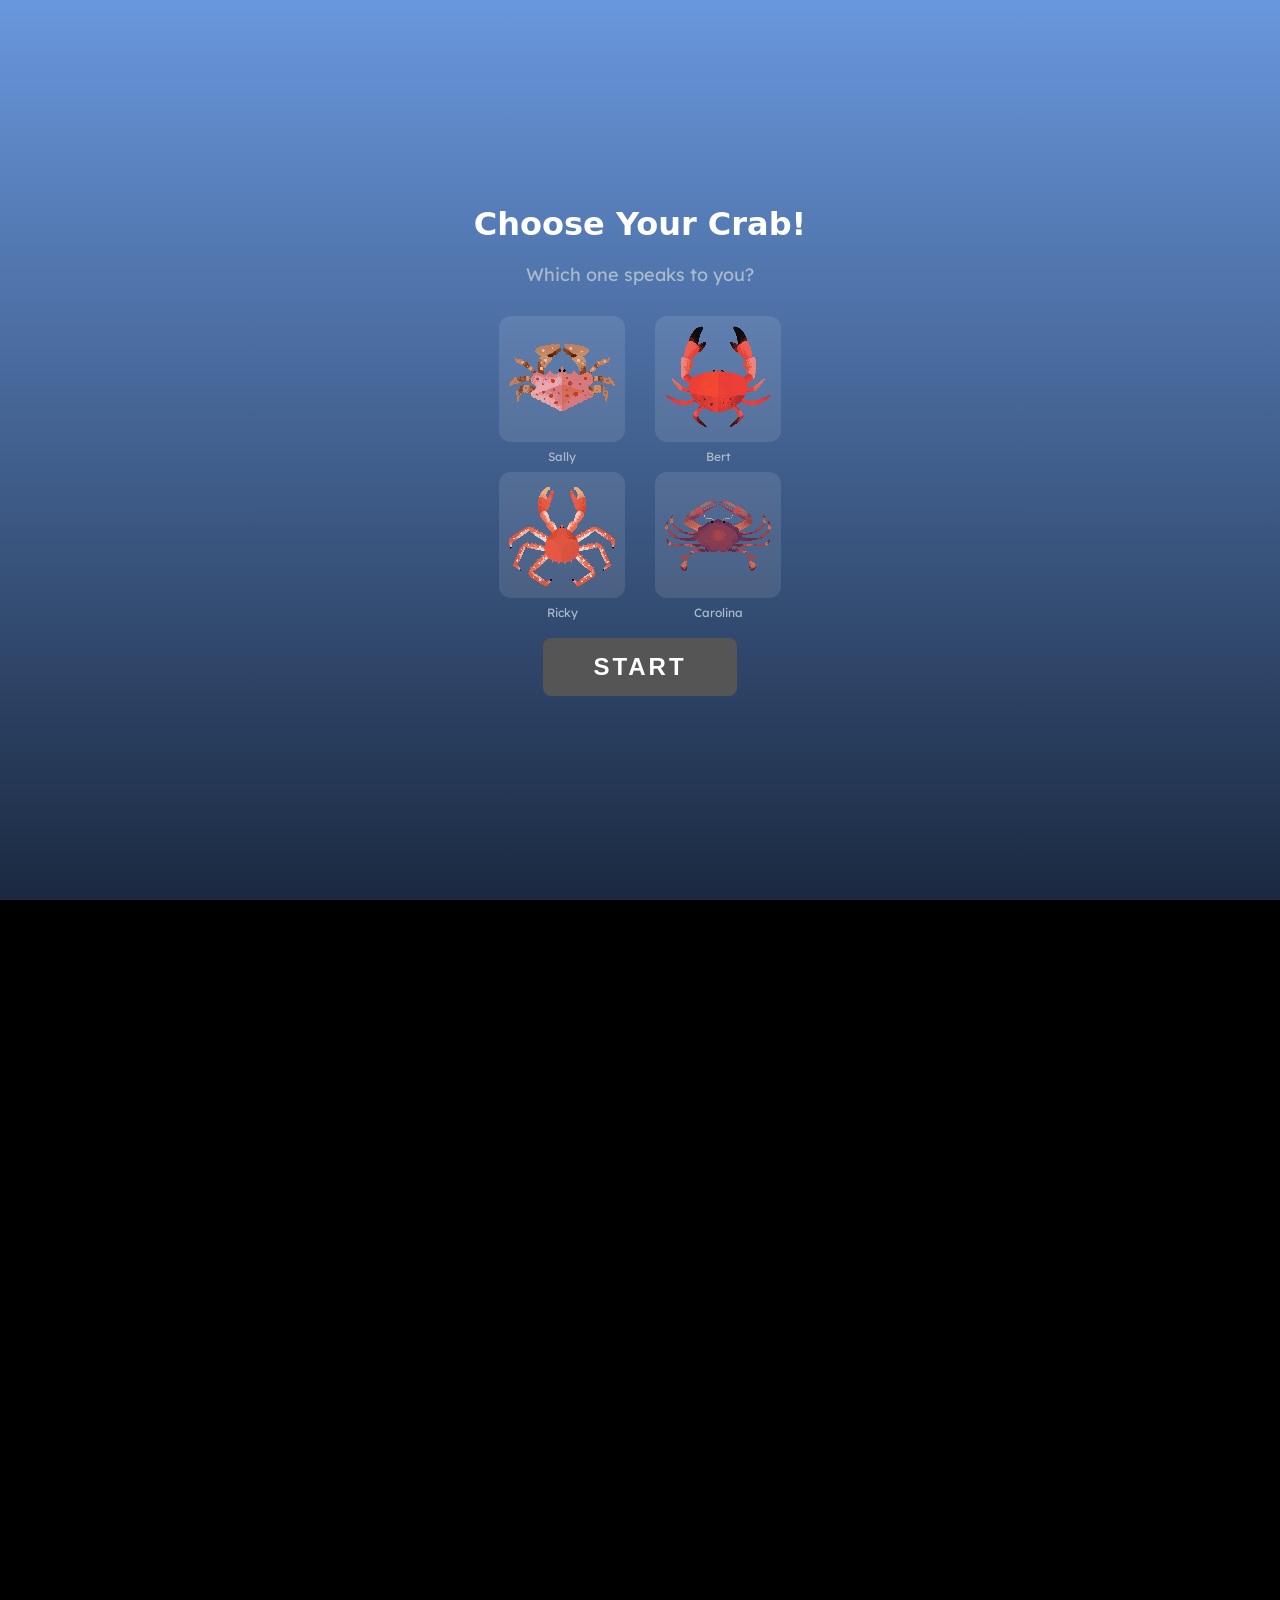
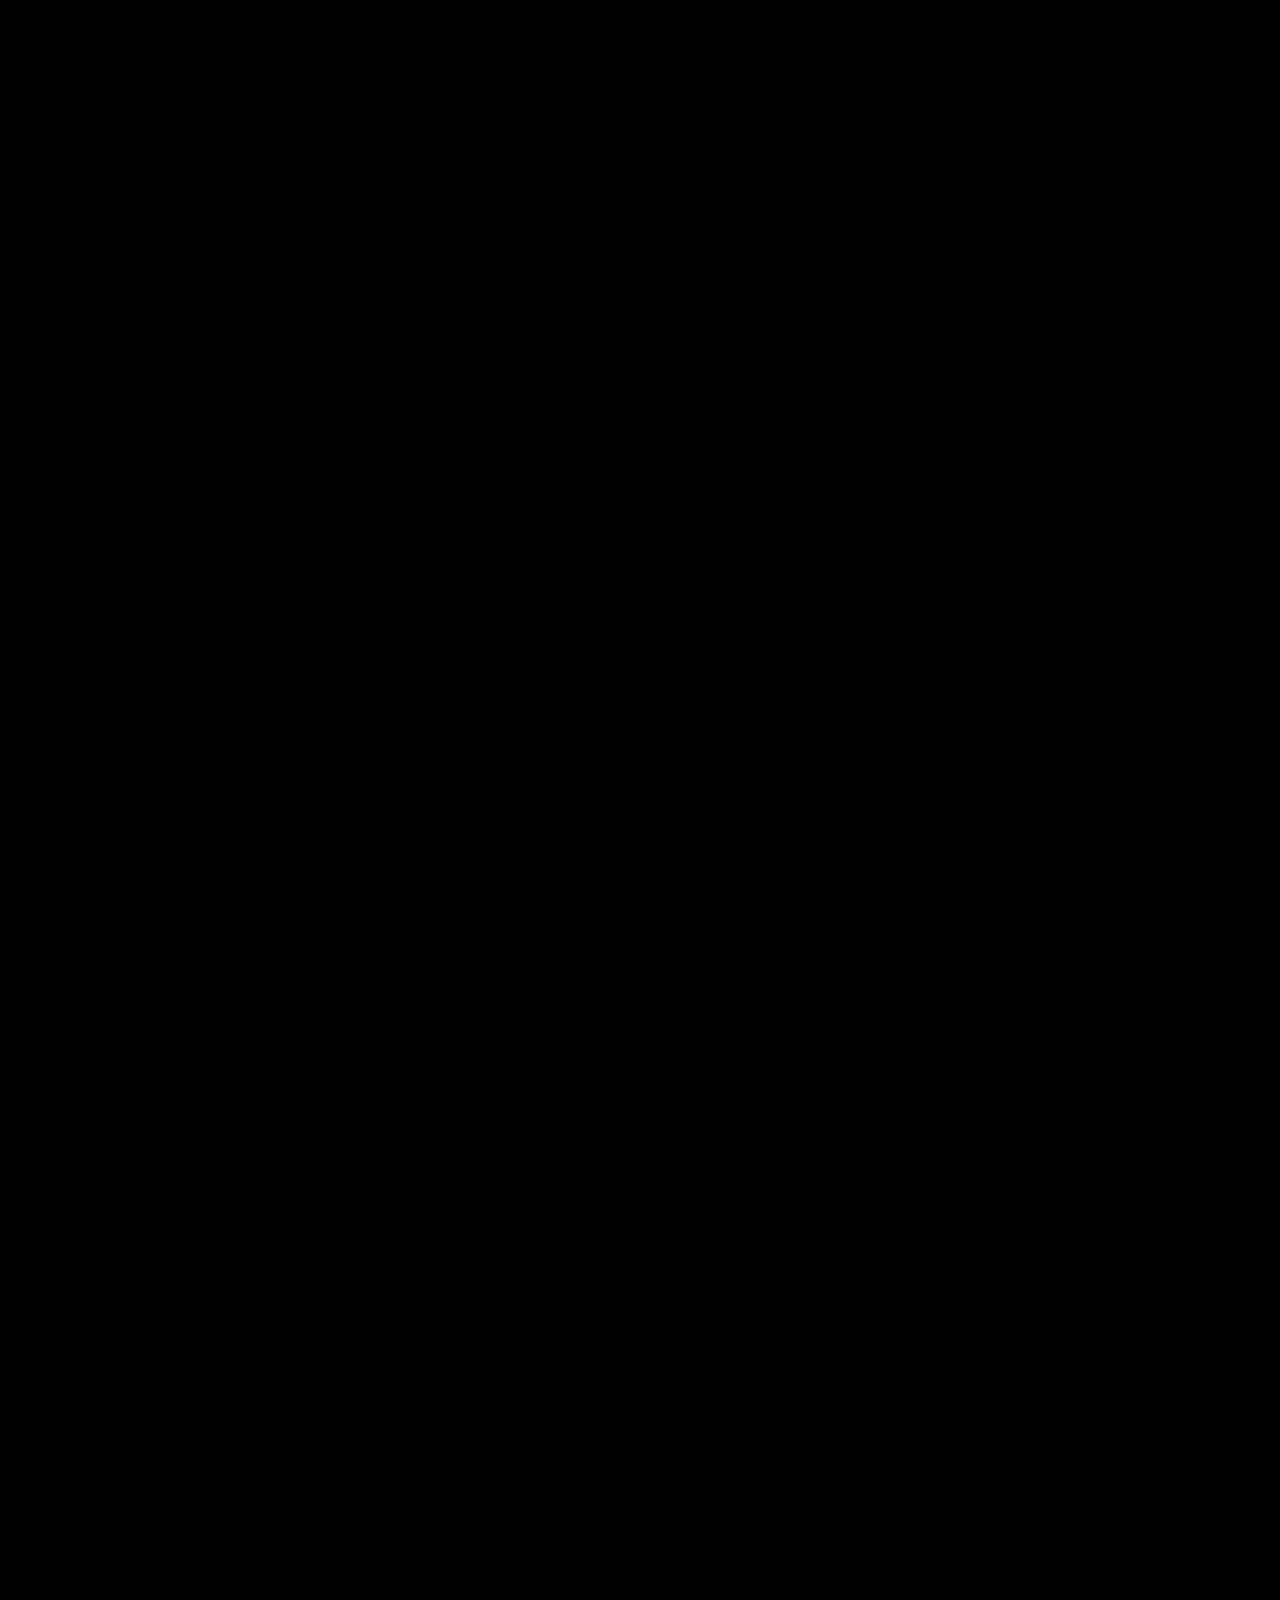
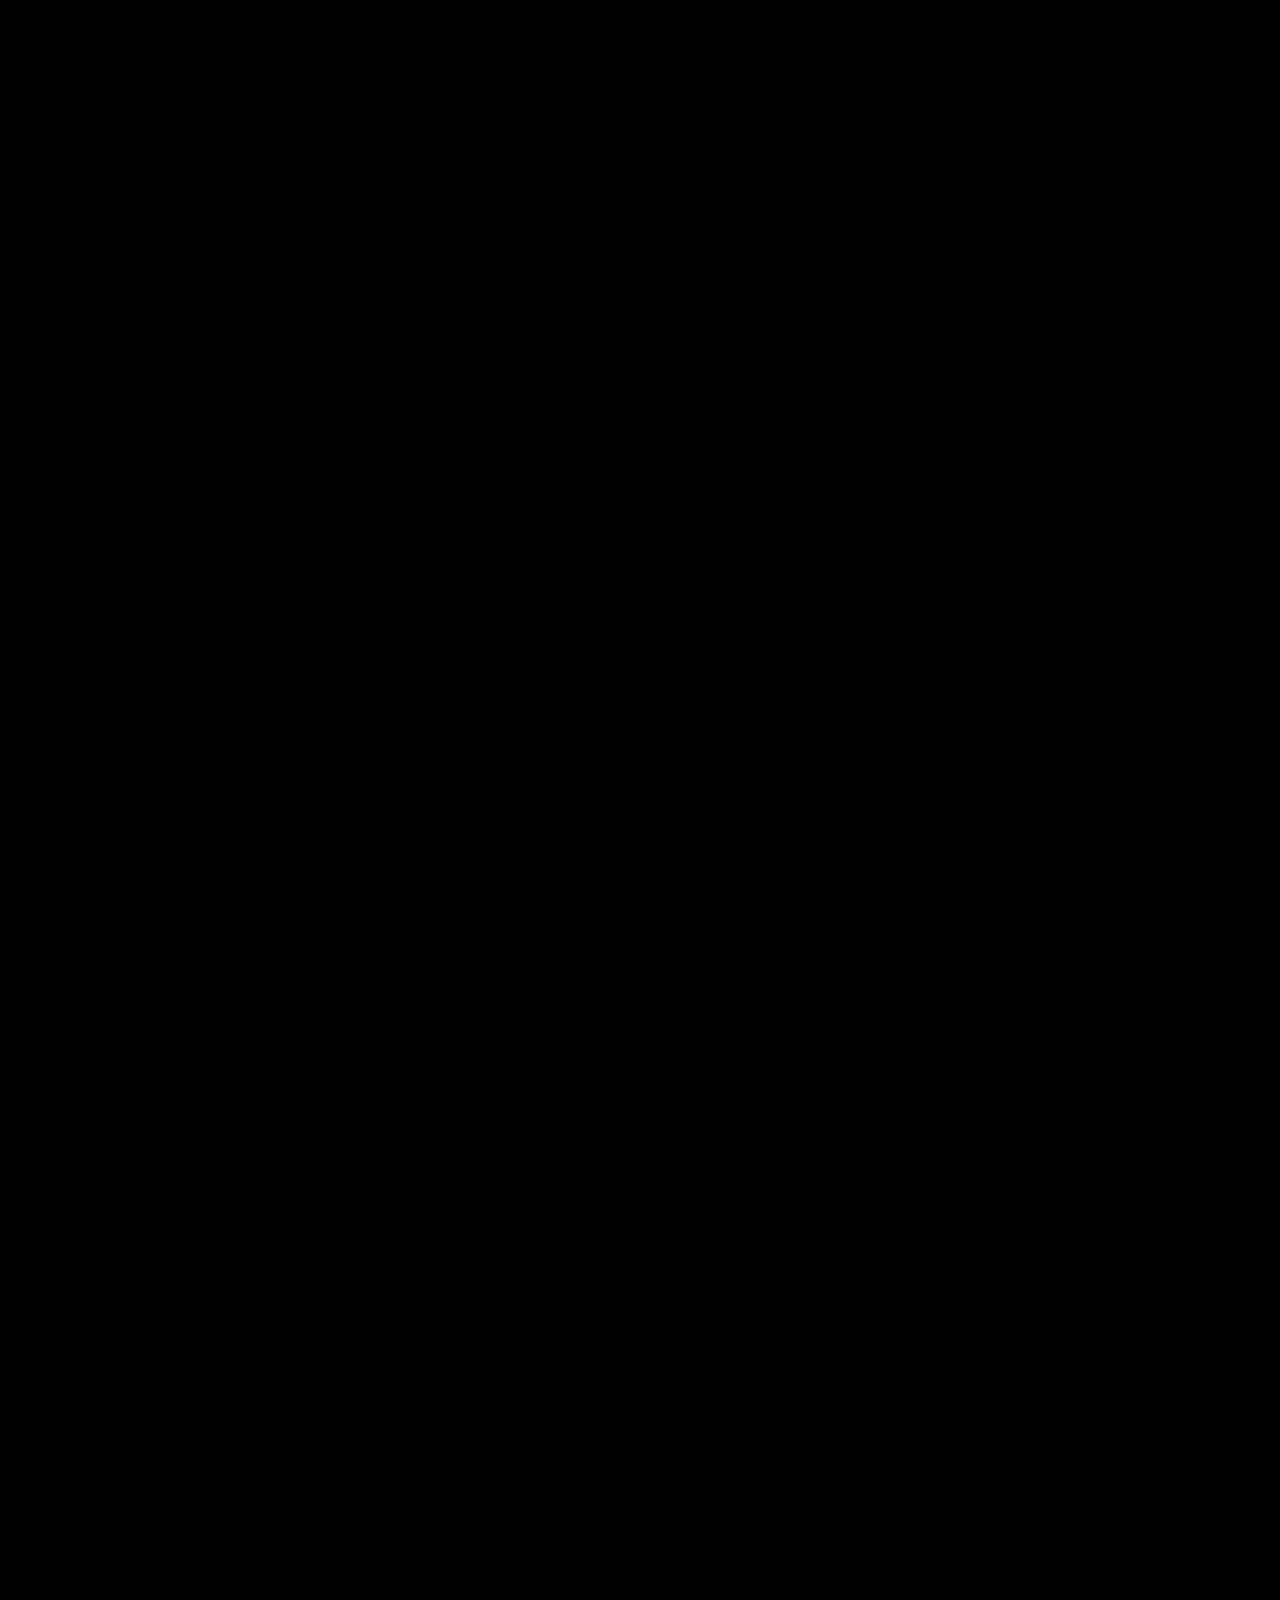
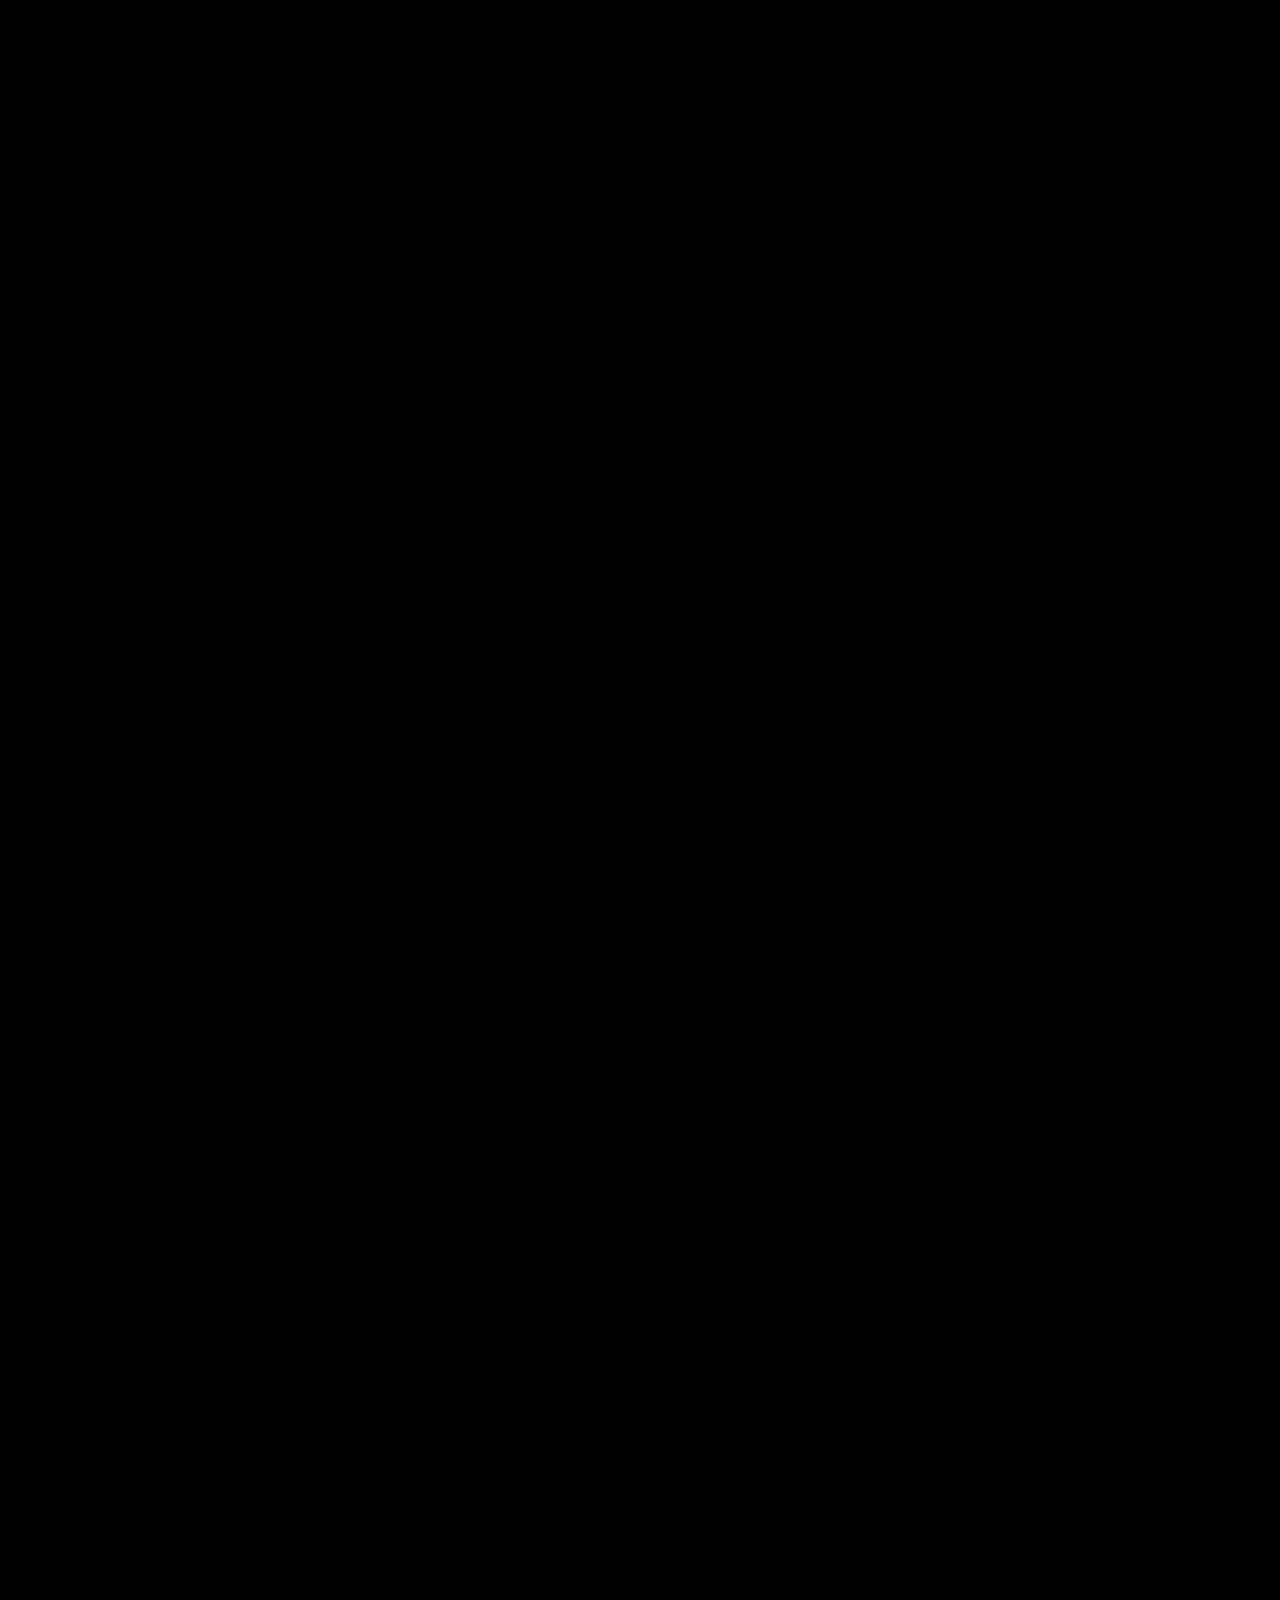
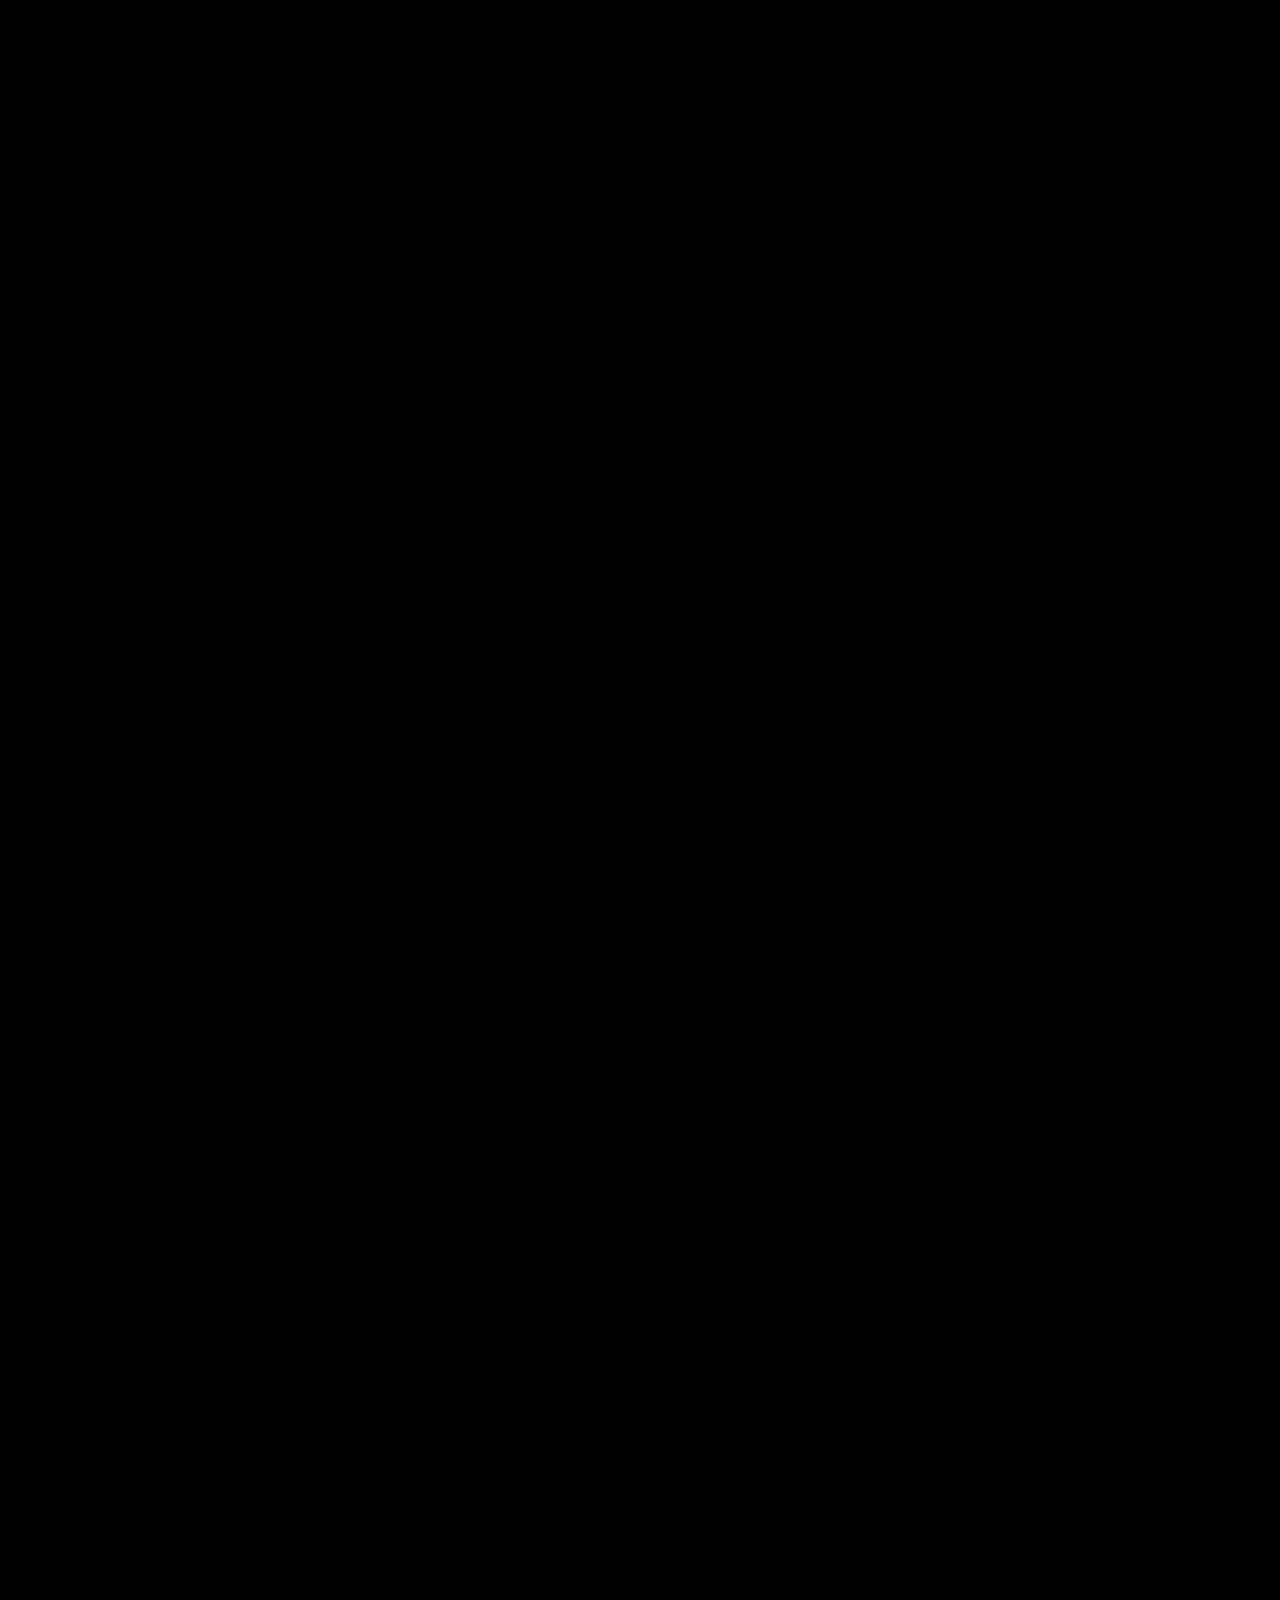
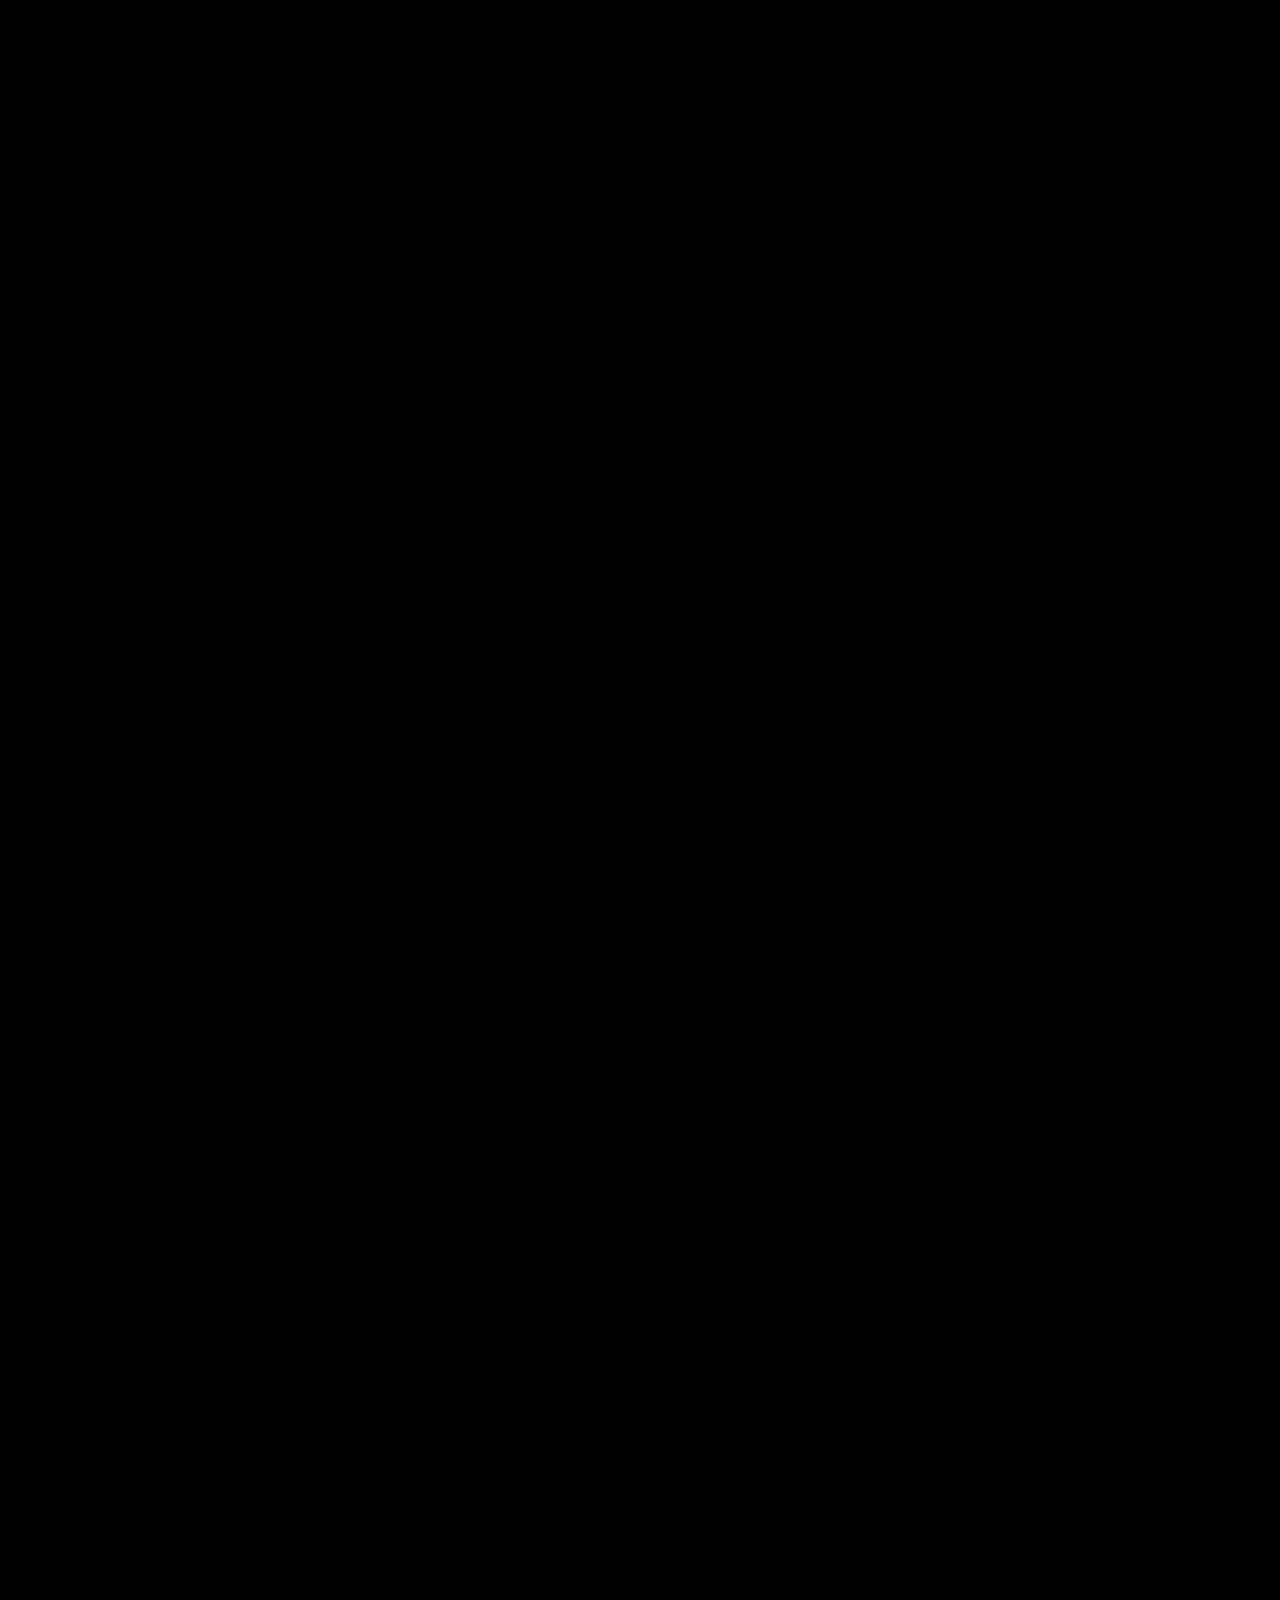
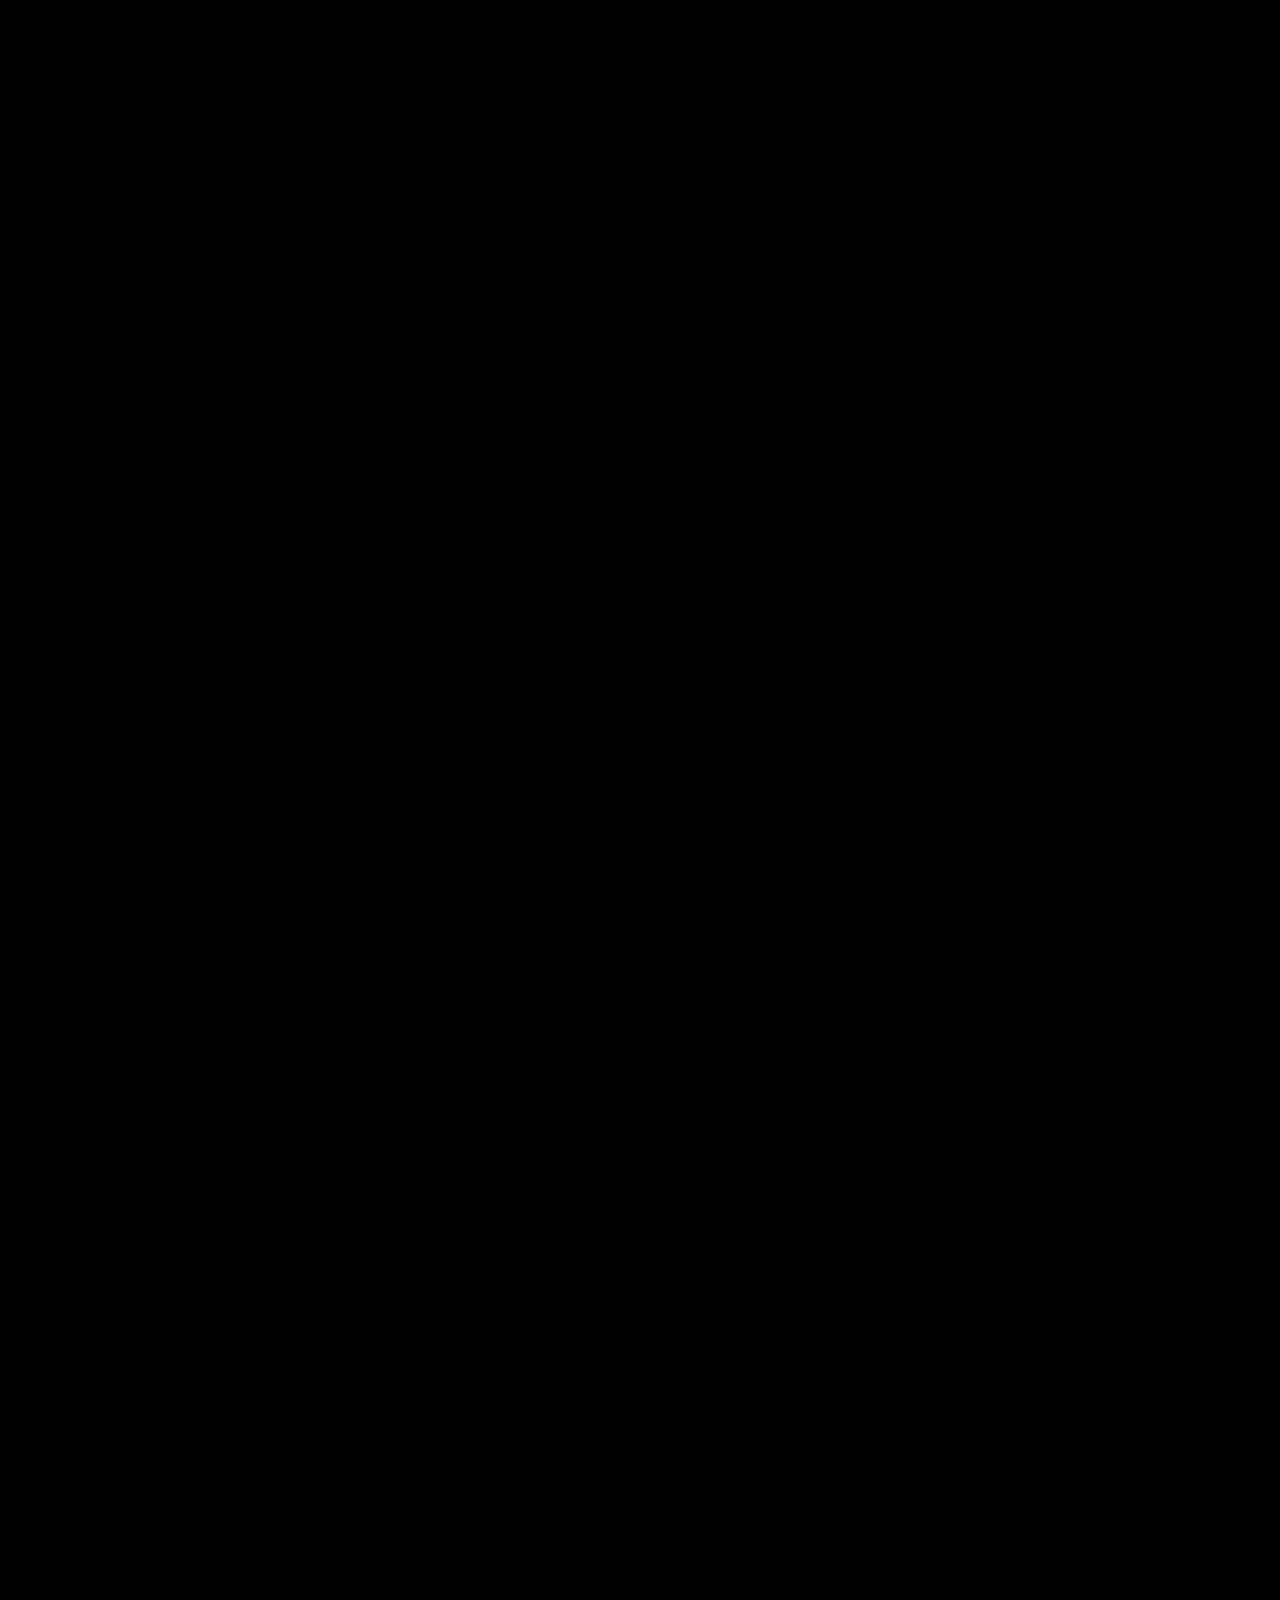
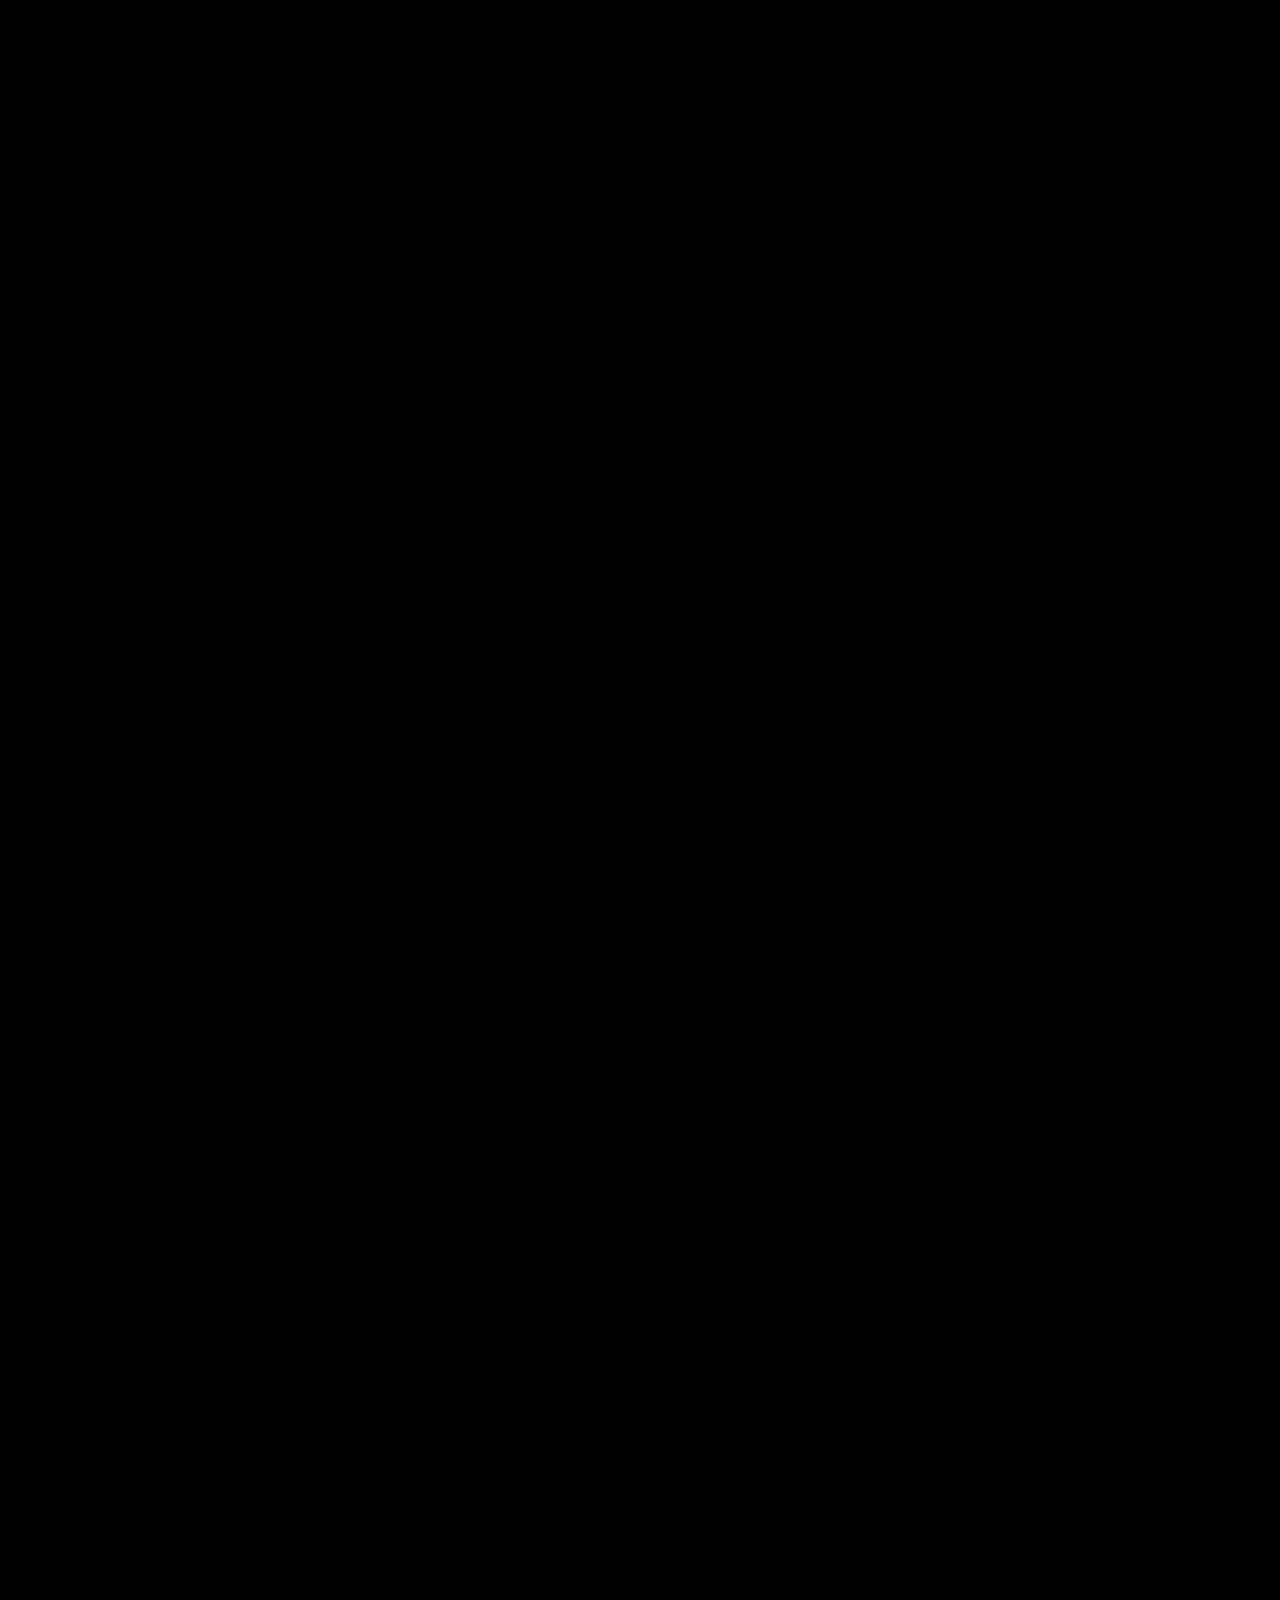
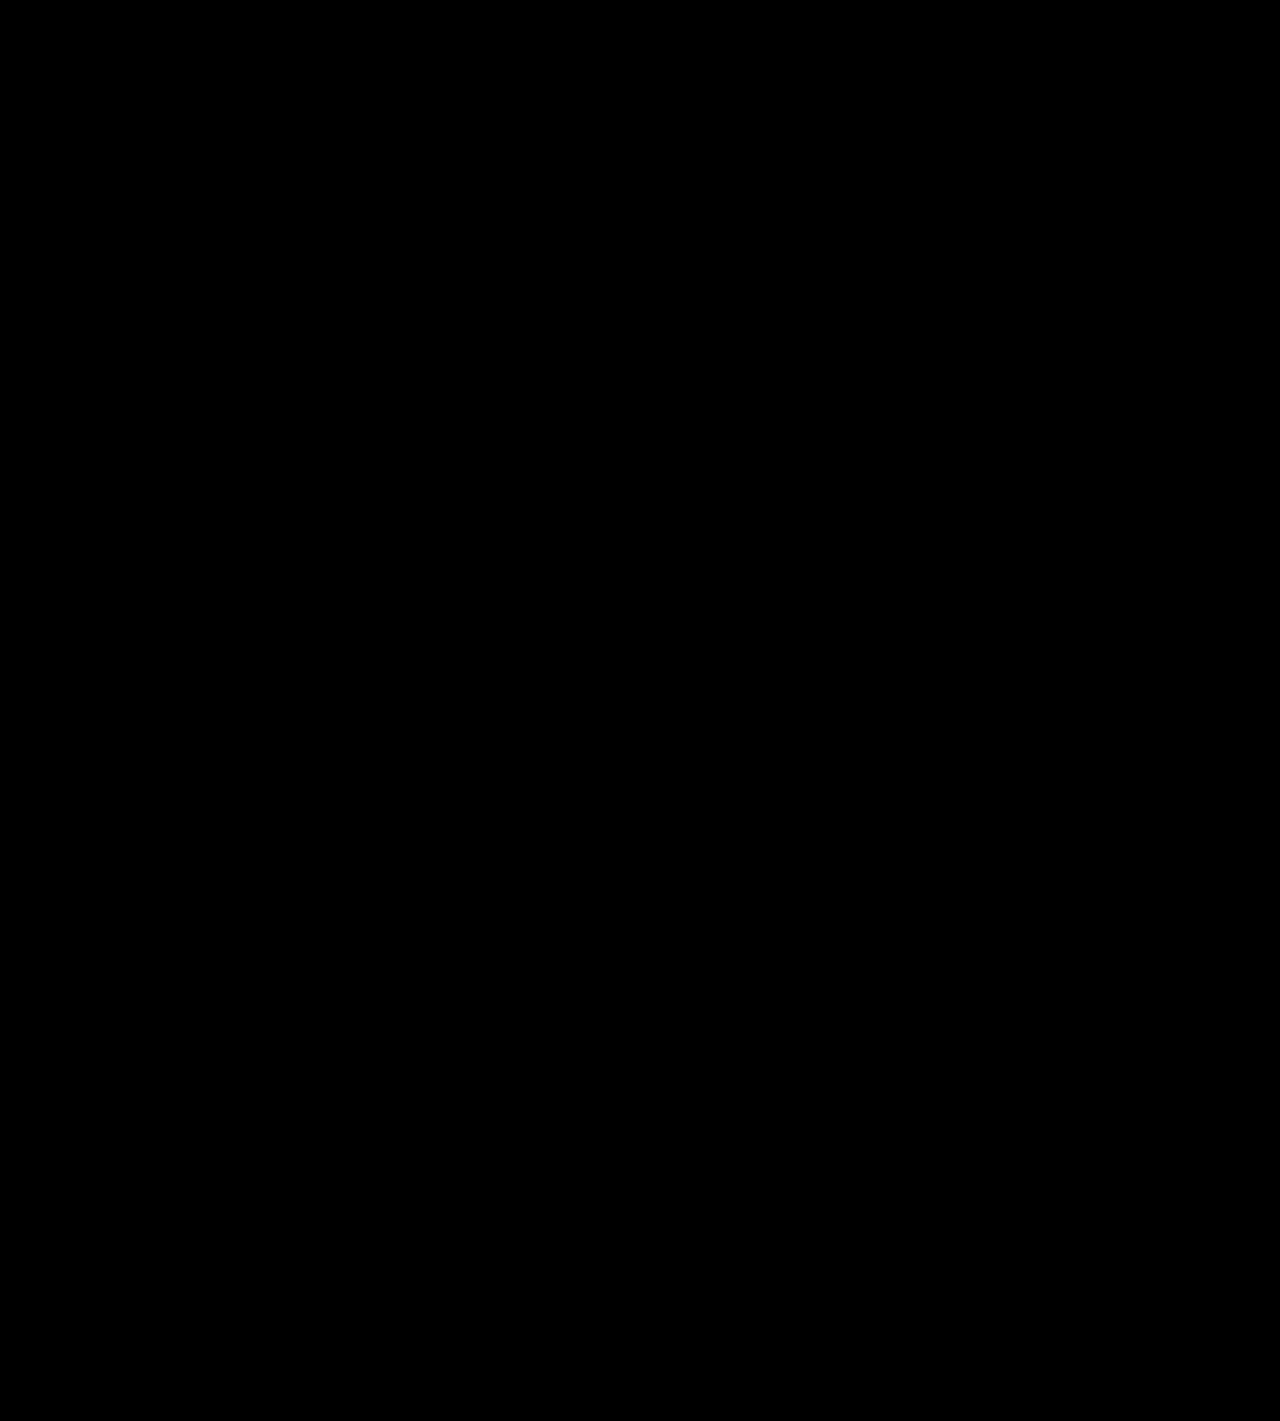
<file: index.html>
<!DOCTYPE html>
<html lang="en">
<head>
  <meta charset="UTF-8" />
  <title>Be Shellfish</title>
  <meta name="viewport" content="width=device-width, initial-scale=1" />
  <link rel="preconnect" href="https://fonts.googleapis.com">
  <link rel="preconnect" href="https://fonts.gstatic.com" crossorigin>
  <link href="https://fonts.googleapis.com/css2?family=Lexend:wght@300;400;500;600;700&display=swap" rel="stylesheet">
  <link rel="stylesheet" href="style.css">
</head>
<body>
  <div id="startScreen">
    <h1>Choose Your Crab!</h1>
    <h2>Which one speaks to you?</h2>
    <div class="crab-selection">
      <div class="crab-option" data-crab="images/crab1.png">
        <img src="images/crab1.png" alt="Crab 1" onerror="this.style.display='none'">
        <span class="crab-label">Sally</span>
      </div>
      <div class="crab-option" data-crab="images/crab2.png">
        <img src="images/crab2.png" alt="Crab 2" onerror="this.style.display='none'">
        <span class="crab-label">Bert</span>
      </div>
      <div class="crab-option" data-crab="images/crab3.png">
        <img src="images/crab3.png" alt="Crab 3" onerror="this.style.display='none'">
        <span class="crab-label">Ricky</span>
      </div>
      <div class="crab-option" data-crab="images/crab4.png">
        <img src="images/crab4.png" alt="Crab 4" onerror="this.style.display='none'">
        <span class="crab-label">Carolina</span>
      </div>
    </div>
    <button id="startButton" disabled>START</button>
  </div>
  
  <section id="game-section">
    <canvas id="game"></canvas>
  </section>
  
  <section id="content-section" style="display: block !important; position: relative !important; z-index: 999999 !important;">
    <div class="content-container">
      <h1>About the Game</h1>
      
      <h2>OBJECTIVE</h2>
      <p>Guide your crab through the ocean and catch as much food as possible while avoiding ocean pollution. Reach 50 points to descend into the deep sea where more valuable food awaits! But be careful - if you consume 50 points worth of trash, your crab will die from pollution poisoning!</p>
      
      <h2>GAMEPLAY DEMO</h2>
      <div class="video-container">
        <video controls width="100%">
          <source src="images/gamerecording.mp4" type="video/mp4">
          Your browser does not support the video tag.
        </video>
      </div>
      
      <h2>SCREENSHOTS</h2>
      <div class="screenshots-grid">
        <div class="screenshot-item">
          <img src="images/startpage.png" alt="Character Selection Screen">
          <p class="screenshot-caption">Choose Your Crab</p>
        </div>
        <div class="screenshot-item">
          <img src="images/level1.png" alt="Level 1 Gameplay">
          <p class="screenshot-caption">Level 1 - Shallow Waters</p>
        </div>
        <div class="screenshot-item">
          <img src="images/deepsea1.png" alt="Deep Sea Level">
          <p class="screenshot-caption">Level 2 - Deep Sea</p>
        </div>
        <div class="screenshot-item">
          <img src="images/deepsea2.png" alt="Deep Sea Gameplay">
          <p class="screenshot-caption">Deep Sea Gameplay</p>
        </div>
        <div class="screenshot-item">
          <img src="images/dead.png" alt="Game Over Screen">
          <p class="screenshot-caption">Game Over</p>
        </div>
      </div>
      
      <h2>INSTRUCTIONS</h2>
      <p><strong>Controls:</strong> Use the Left and Right Arrow keys to move your crab horizontally.</p>
      <p><strong>Gameplay:</strong></p>
      <ul>
        <li>Catch food items to gain points (different foods are worth different amounts)</li>
        <li>Avoid trash items - they reduce your score and add to your pollution meter</li>
        <li>Watch the red trash bar at the top - if it fills completely, you die!</li>
        <li>At 50 points, you'll enter Level 2 (the deep sea) with new, more valuable food types</li>
        <li>Your crab gets faster as you score more points</li>
        <li>Press H at any time to return to the character selection screen</li>
        <li>Press R to restart after dying</li>
      </ul>
      
      <h2>CREDITS</h2>
      <p><strong>Game Design & Development:</strong> Madeline Faulds</p>
      <p><strong>Special Thanks:</strong> Thank you Dad, for your invaluable help and support!</p>
    </div>
  </section>
  
  <script src="game.js"></script>
</body>
</html>
</file>
<file: style.css>
html, body { 
  margin: 0; 
  padding: 0;
  width: 100%;
  height: 100%; 
  overflow: hidden;
  background: #000; 
  font-family: "Lexend", system-ui, sans-serif;
}

canvas { 
  display: block;
  width: 100%;
  height: 100%;
  background: #000; 
}

#startScreen {
  position: fixed;
  top: 0;
  left: 0;
  width: 100vw;
  height: 100vh;
  background: linear-gradient(180deg, #6997dd 0%, #1a2940 100%);
  display: flex;
  flex-direction: column;
  align-items: center;
  justify-content: center;
  z-index: 10;
}

#startScreen.hidden {
  display: none;
}

#startScreen h1 {
  color: #fff;
  margin: 0 0 20px 0;
  font-size: 32px;
  text-align: center;
  padding: 0 20px;
  font-family: 'Dirtbag', system-ui, sans-serif;
}

#startScreen h2 {
  color: #aabbcc;
  margin: 0 0 30px 0;
  font-size: 18px;
  font-weight: normal;
}

.crab-selection {
  display: grid;
  grid-template-columns: repeat(2, 1fr);
  gap: 30px;
  margin-bottom: 40px;
}

.crab-option {
  width: 120px;
  height: 120px;
  background: rgba(255, 255, 255, 0.1);
  border: 3px solid transparent;
  border-radius: 12px;
  cursor: pointer;
  transition: all 0.3s ease;
  display: flex;
  align-items: center;
  justify-content: center;
  position: relative;
}

.crab-option:hover {
  background: rgba(255, 255, 255, 0.15);
  transform: scale(1.05);
}

.crab-option.selected {
  border-color: #4a9eff;
  background: rgba(74, 158, 255, 0.2);
  box-shadow: 0 0 20px rgba(74, 158, 255, 0.4);
}

.crab-option img {
  max-width: 90%;
  max-height: 90%;
  image-rendering: pixelated;
}

.crab-label {
  position: absolute;
  bottom: -25px;
  color: #aabbcc;
  font-size: 12px;
  text-align: center;
  width: 100%;
}

#startButton {
  padding: 15px 50px;
  font-size: 24px;
  font-weight: bold;
  color: #fff;
  background: #4a9eff;
  border: none;
  border-radius: 8px;
  cursor: pointer;
  transition: all 0.3s ease;
  box-shadow: 0 4px 12px rgba(74, 158, 255, 0.3);
  letter-spacing: 3px;
}

#startButton:hover {
  background: #3a8eef;
  transform: translateY(-2px);
  box-shadow: 0 6px 16px rgba(74, 158, 255, 0.4);
}

#startButton:disabled {
  background: #555;
  cursor: not-allowed;
  transform: none;
  box-shadow: none;
}
</file>
